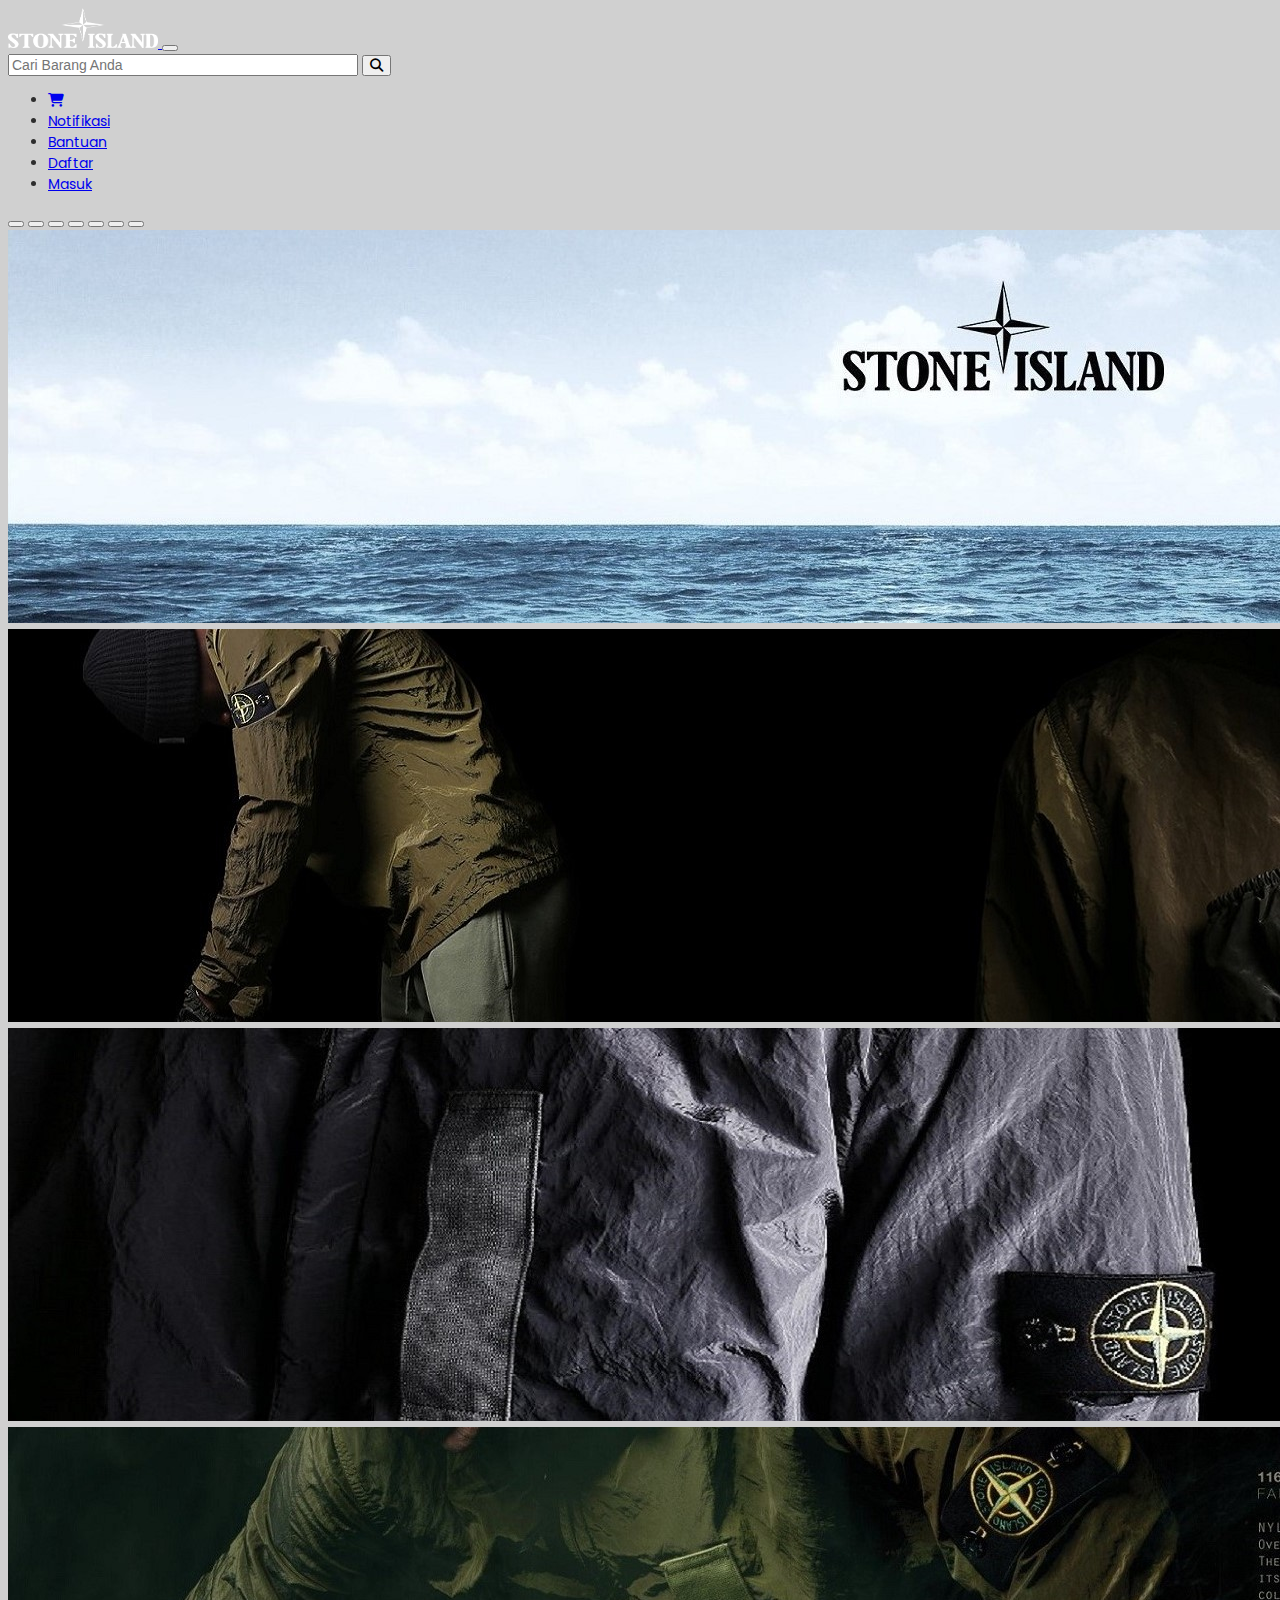
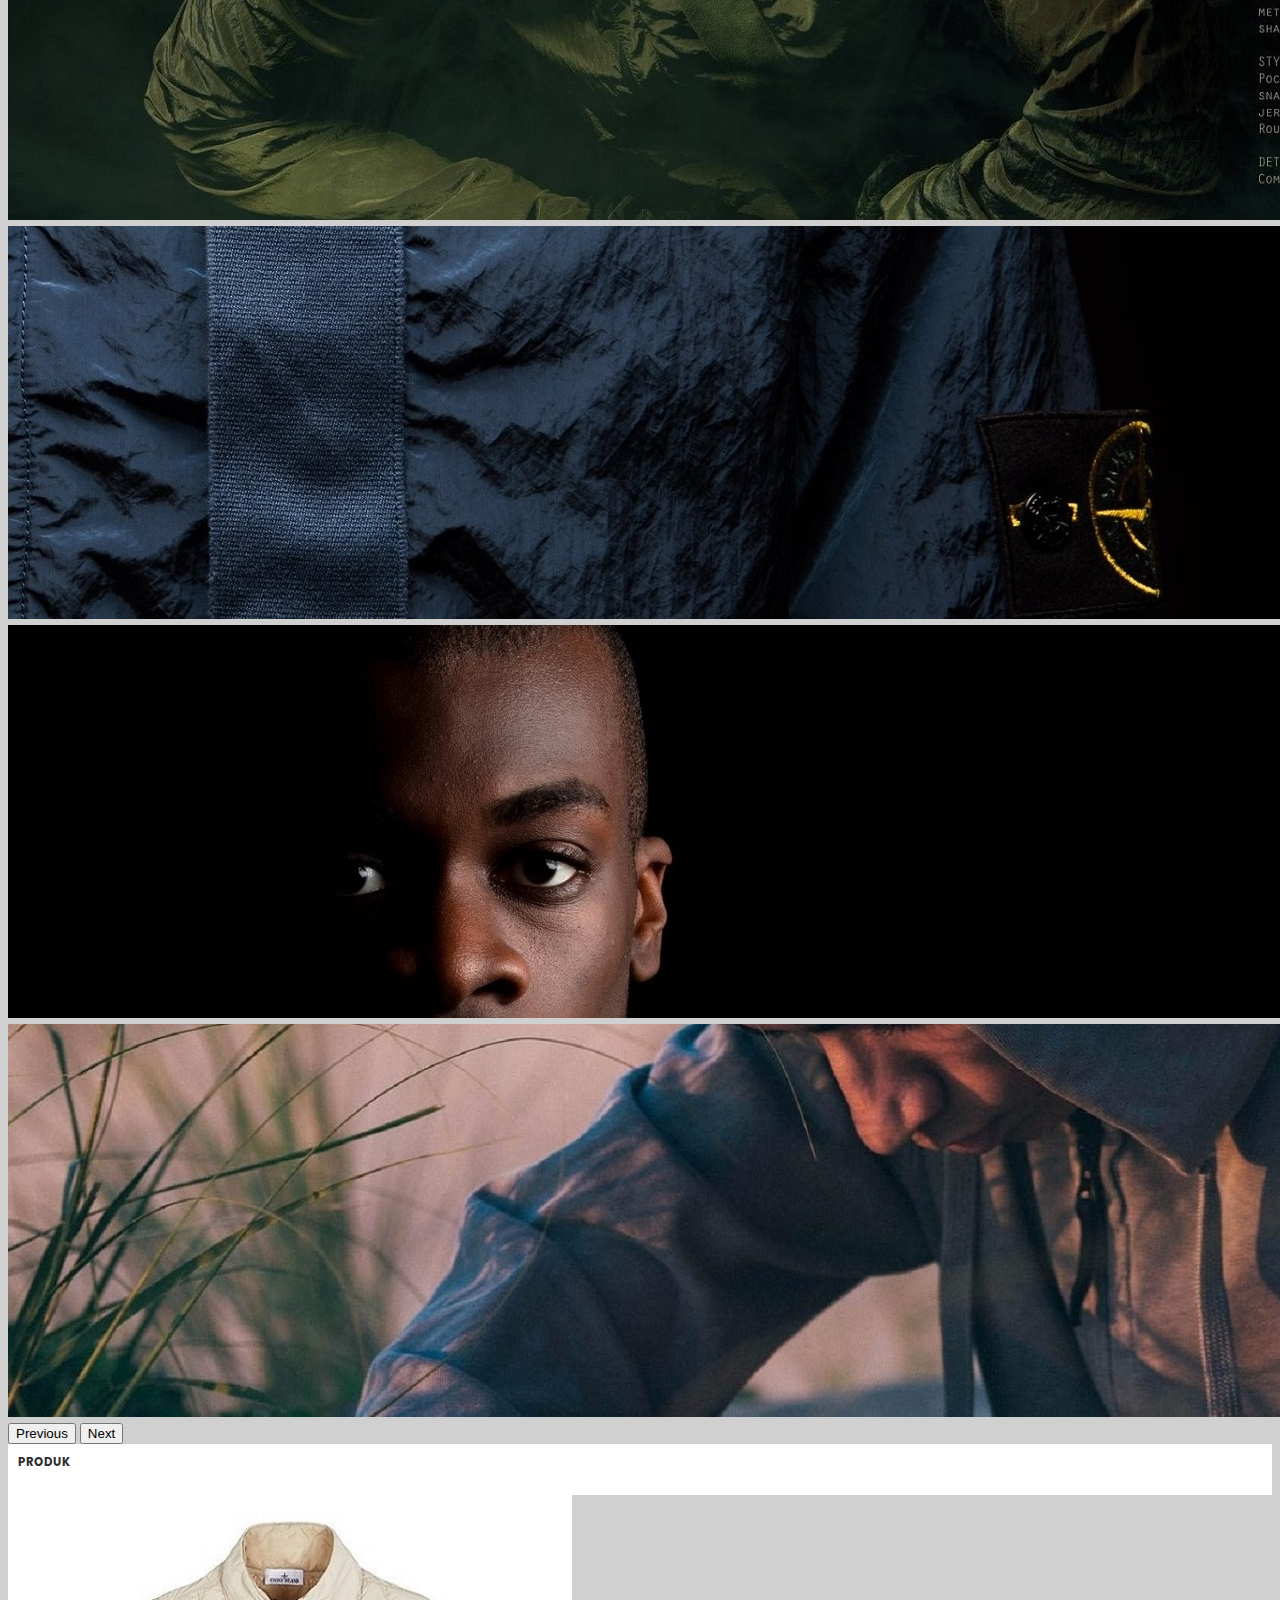
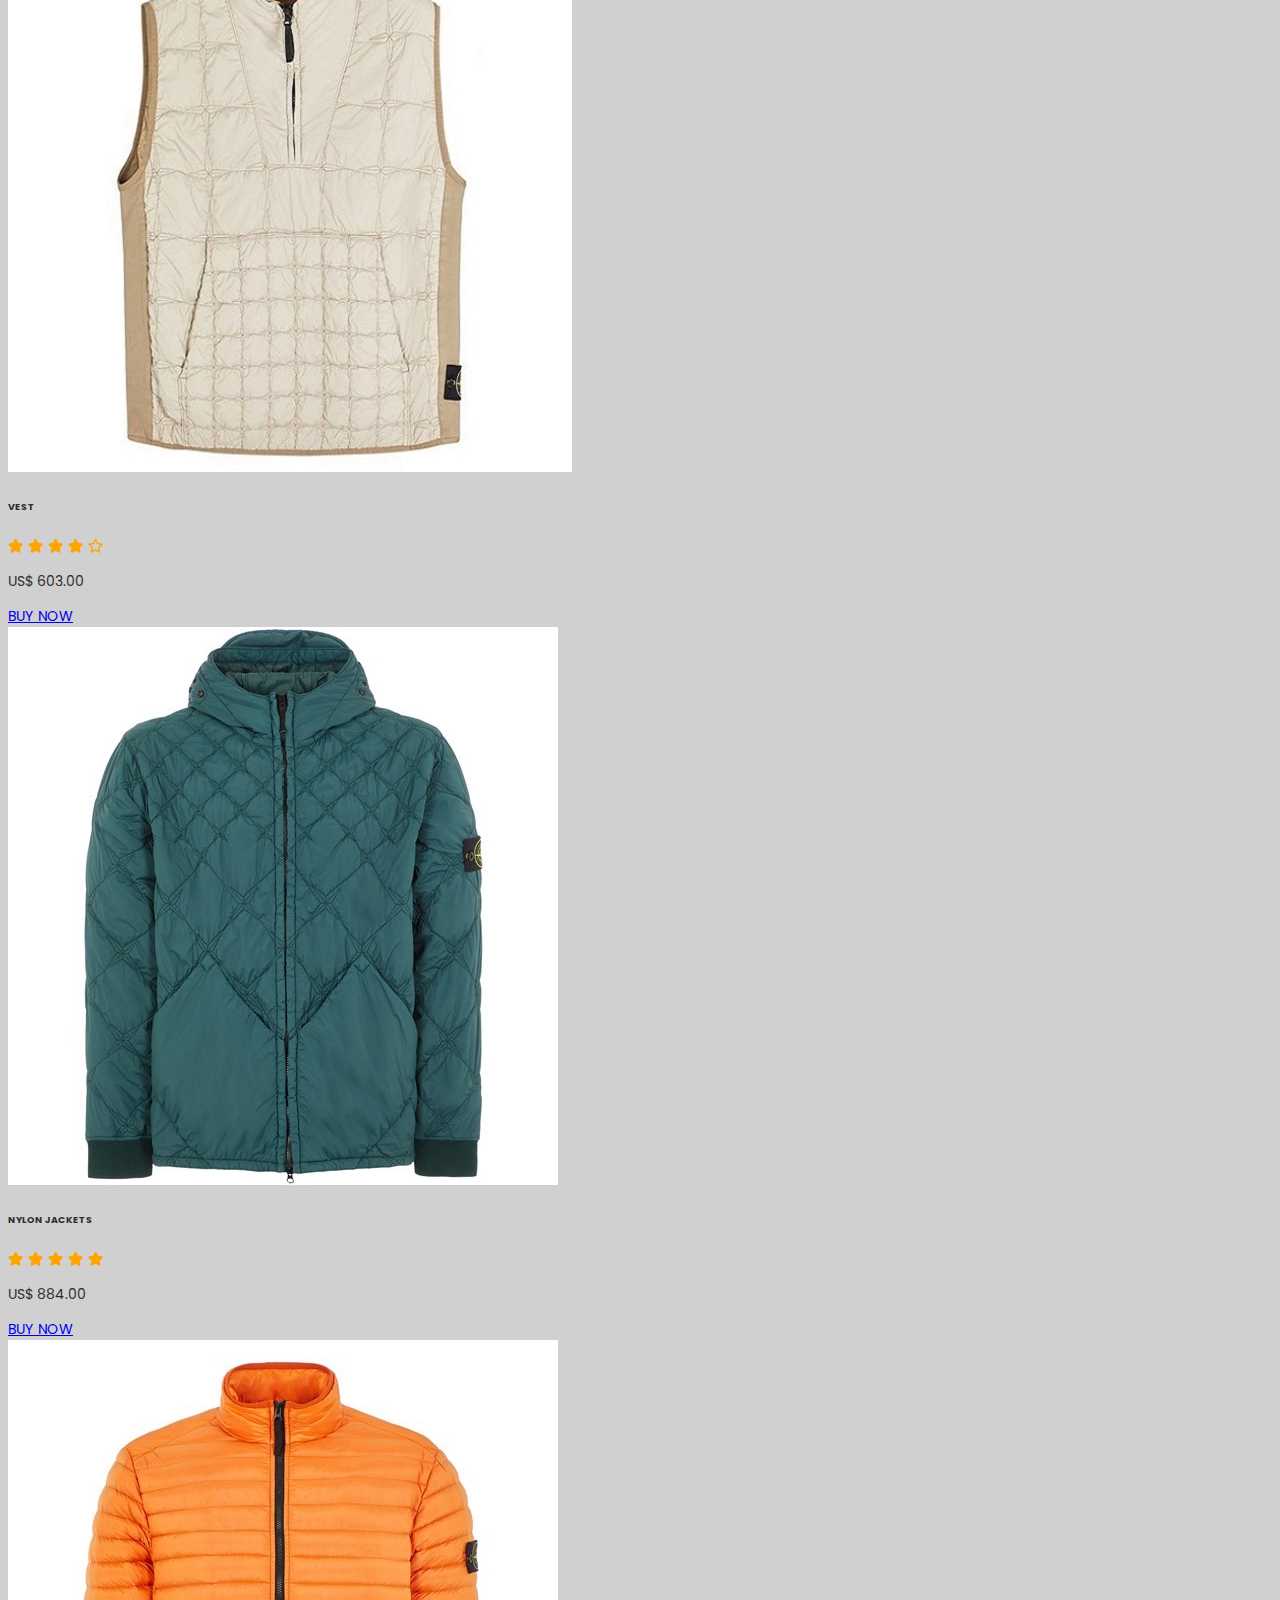
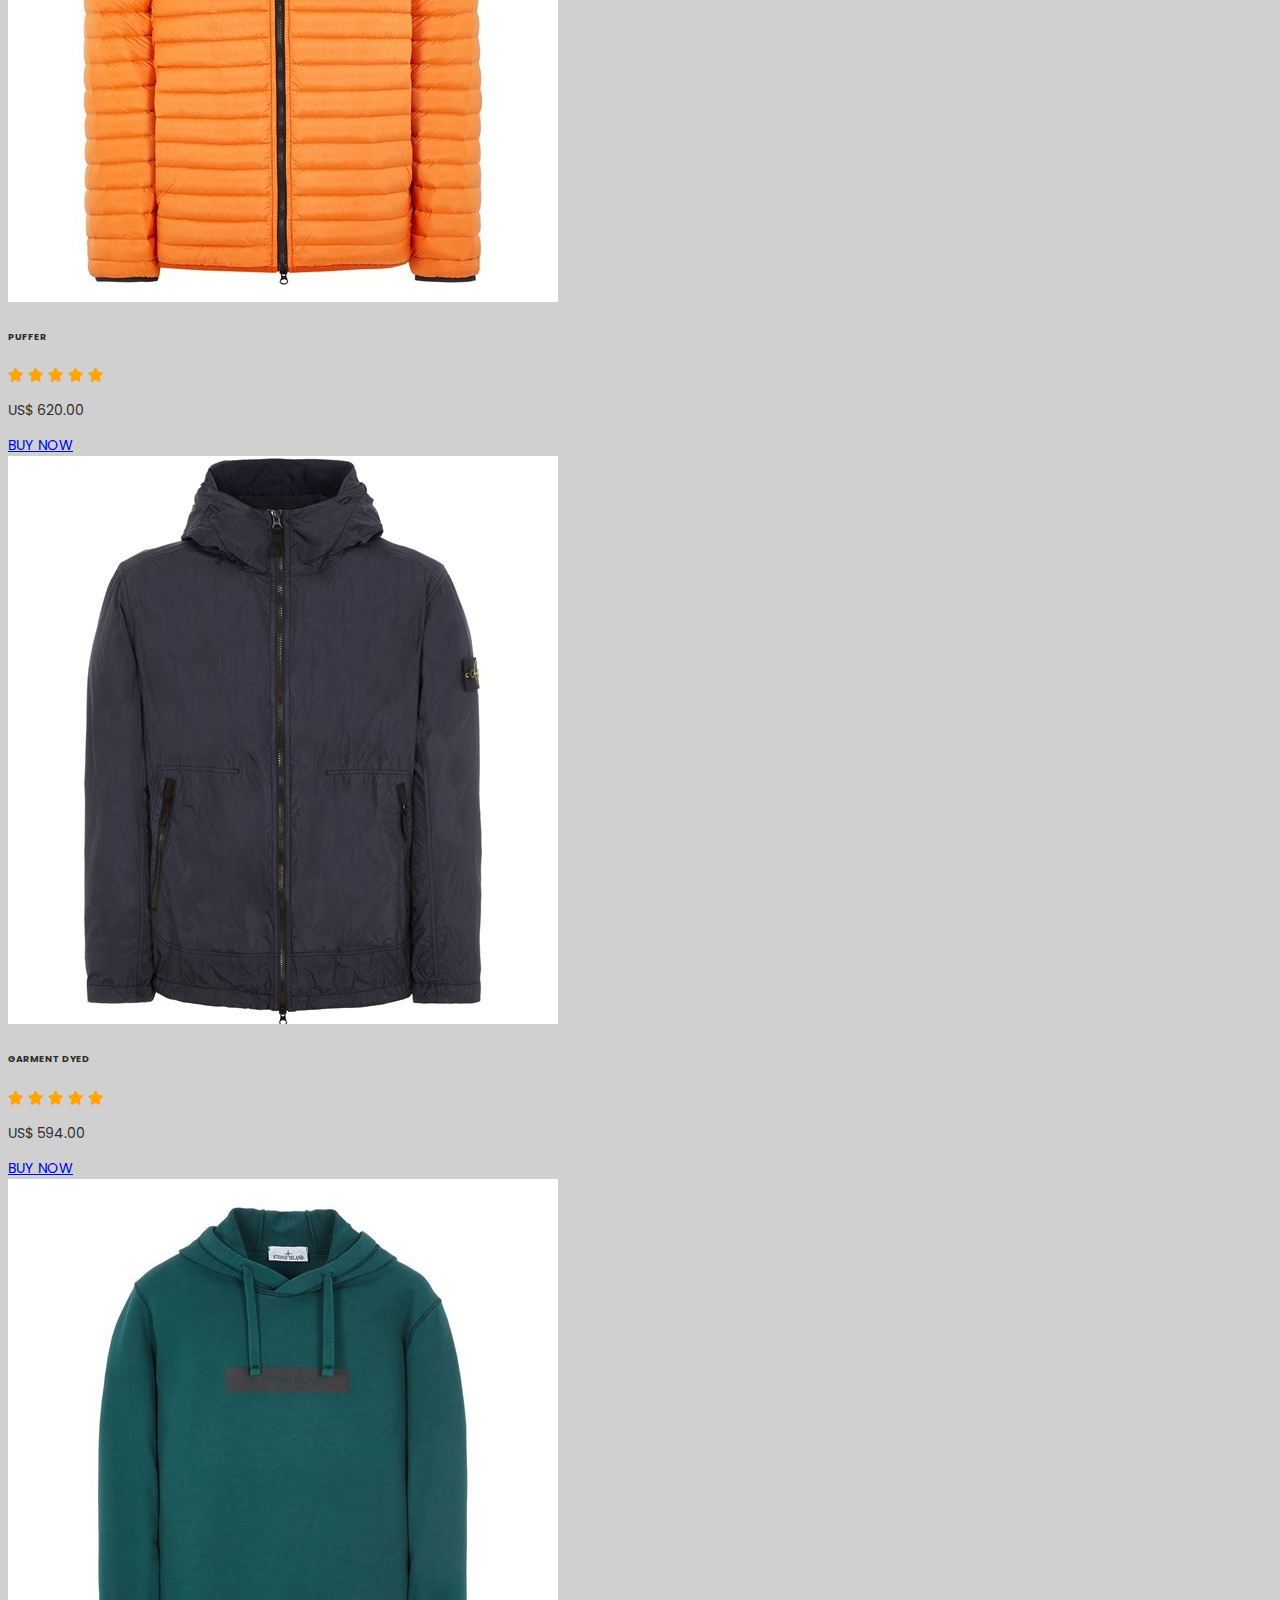
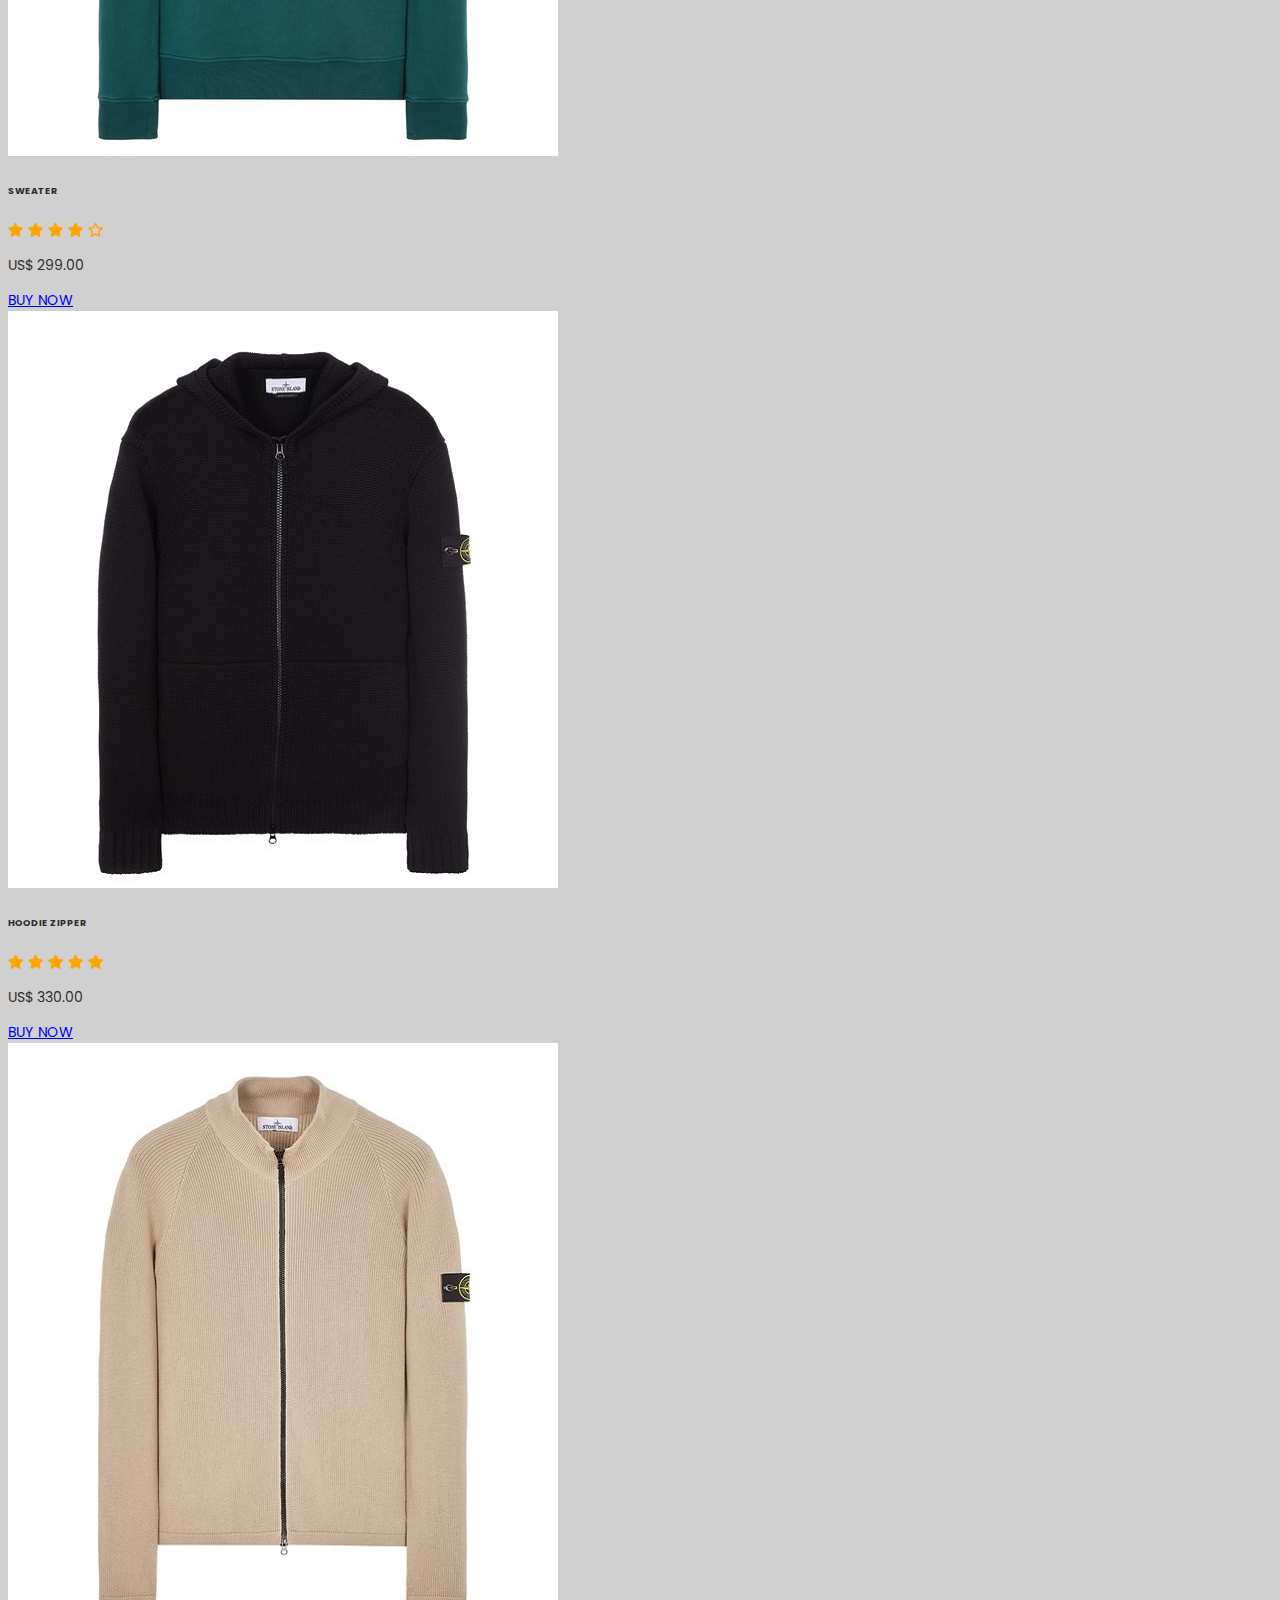
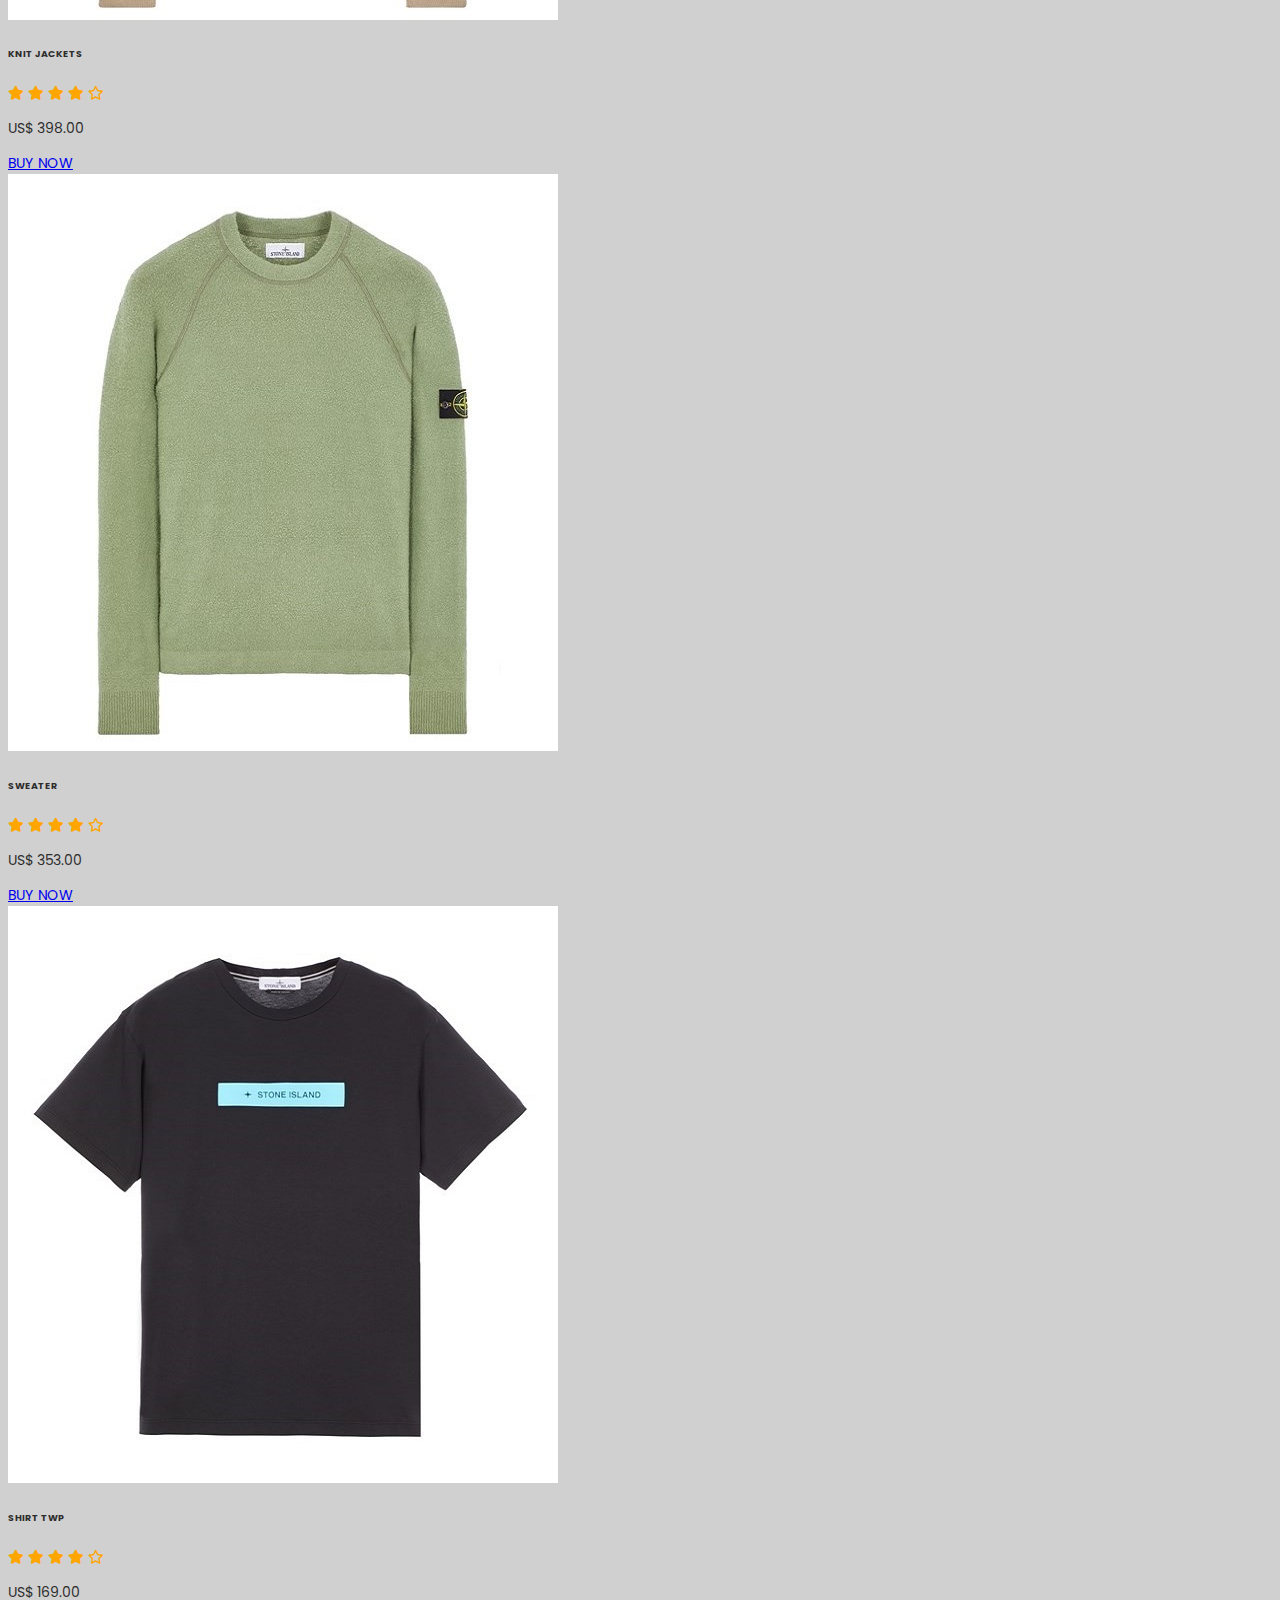
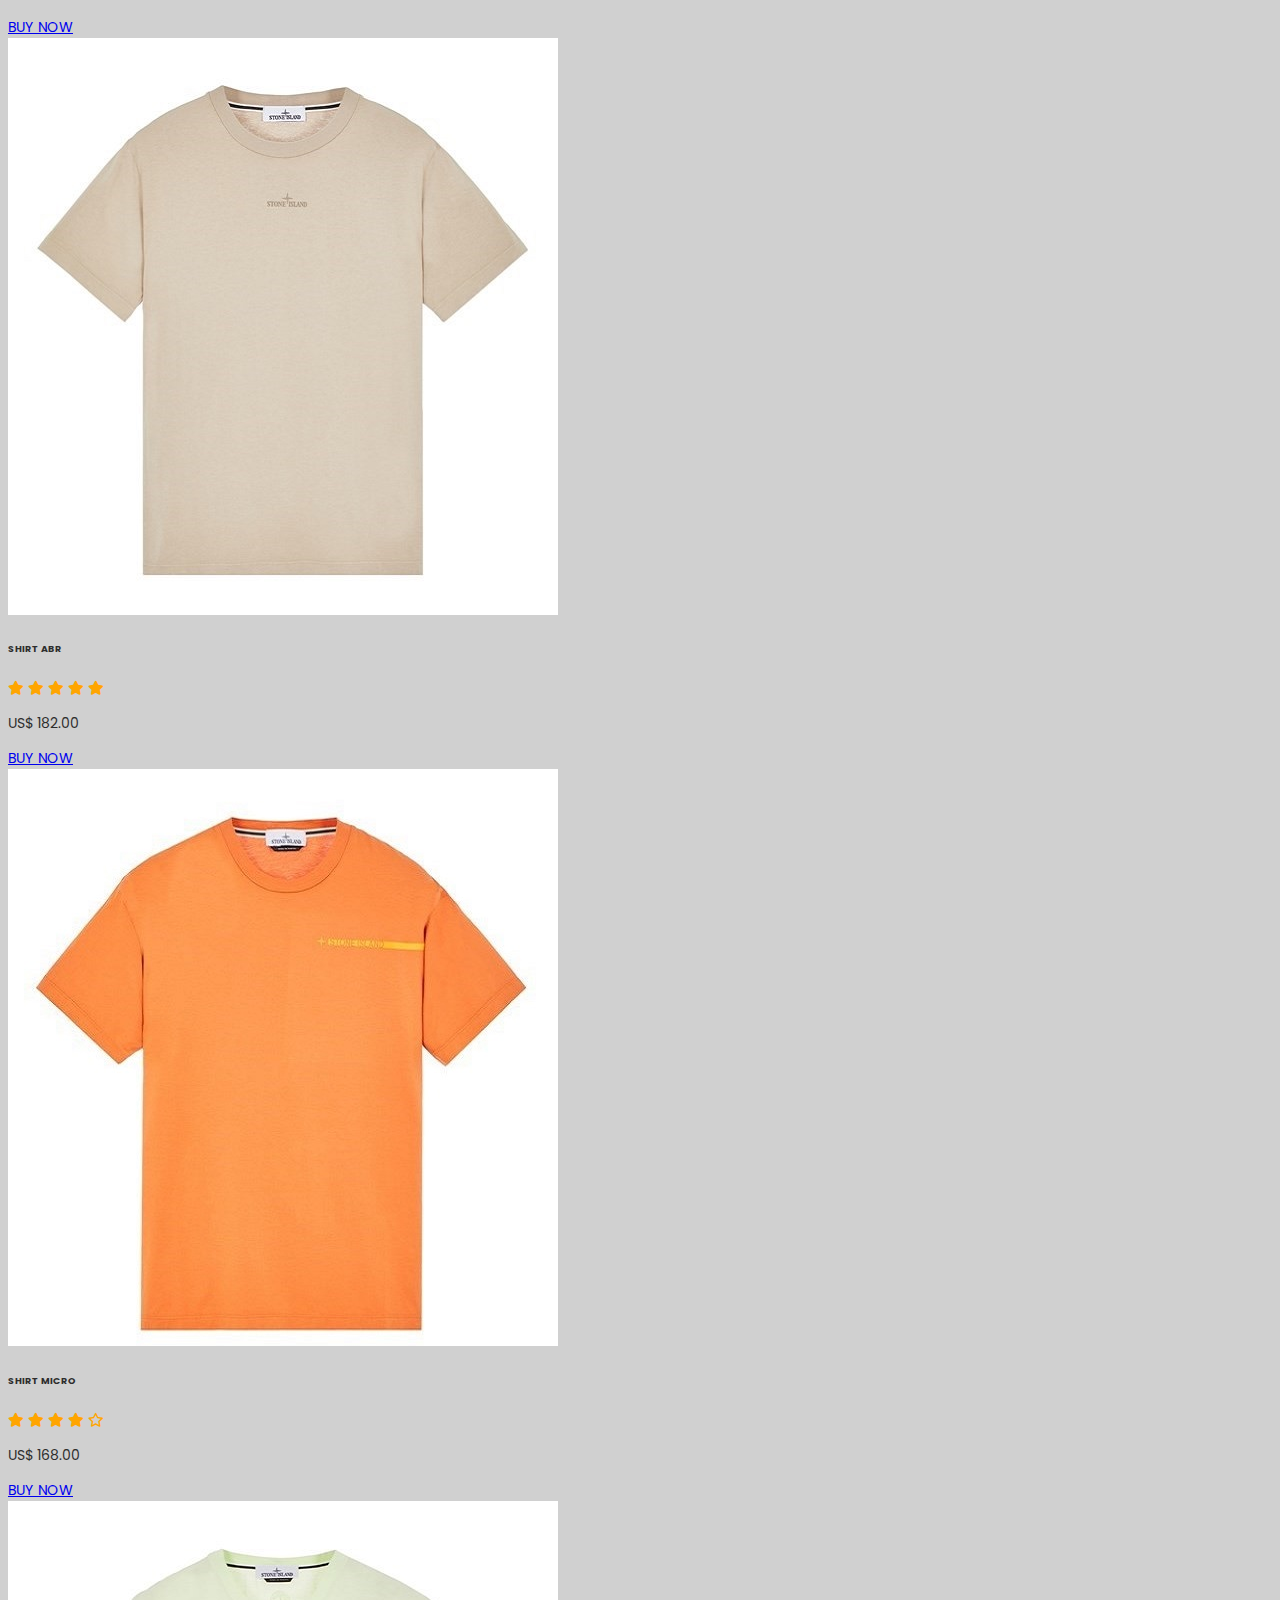
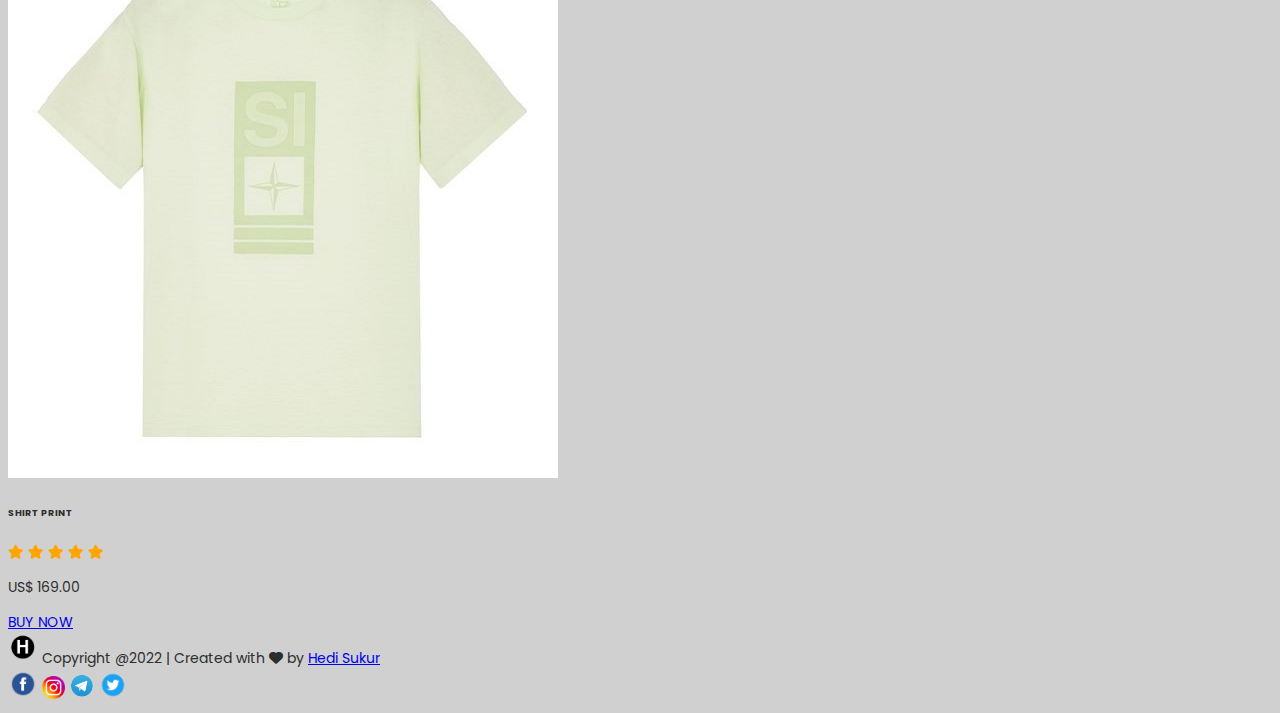
<file: index.html>
<!doctype html>
<html lang="en">

<head>
    <meta charset="utf-8">
    <meta name="viewport" content="width=device-width, initial-scale=1">
    <title>Stone Island</title>
    <link href="https://cdn.jsdelivr.net/npm/bootstrap@5.2.3/dist/css/bootstrap.min.css" rel="stylesheet"
        integrity="sha384-rbsA2VBKQhggwzxH7pPCaAqO46MgnOM80zW1RWuH61DGLwZJEdK2Kadq2F9CUG65" crossorigin="anonymous">
    <link rel="stylesheet" href="./css/stylee.css">
    <link rel="stylesheet" href="../fontawesome/css/all.min.css">
</head>

<body>
    <!-- Awal Navbar -->
    <nav class="navbar navbar-expand-lg navbar-dark bg-dark">
        <div class="container">
            <a class="navbar-brand" href="#">
                <img src="img/logo4.png" alt="Bootstrap" width="150" height="40">
            </a>
            <button class="navbar-toggler" type="button" data-bs-toggle="collapse" data-bs-target="#navbarNav"
                aria-controls="navbarNav" aria-expanded="false" aria-label="Toggle navigation">
                <span class="navbar-toggler-icon"></span>
            </button>
            <div class="collapse navbar-collapse" id="navbarNav">
                <form class="d-flex ms-auto my-4 my-lg-0" role="search">
                    <input class="form-control me-2" type="search" placeholder="Cari Barang Anda" aria-label="Search">
                    <button class="btn btn-light" type="submit"><i class="fa-solid fa-magnifying-glass"></i></button>
                </form>
                <ul class="navbar-nav ms-auto">
                    <li class="nav-item">
                        <a class="nav-link active" aria-current="page" href="#"><i
                                class="fa-solid fa-cart-shopping"></i></a>
                    </li>
                    <li class="nav-item">
                        <a class="nav-link" href="#">Notifikasi</a>
                    </li>
                    <li class="nav-item">
                        <a class="nav-link" href="#">Bantuan</a>
                    </li>
                    <li class="nav-item">
                        <a class="nav-link" href="register.html">Daftar</a>
                    </li>
                    <li class="nav-item">
                        <a class="nav-link" href="form.html">Masuk</a>
                    </li>
                </ul>
            </div>
        </div>
    </nav>
    <!-- Akhir Navbar -->

    <!-- Awal Carosoul -->
    <div class="container">
        <div id="carouselExampleIndicators" class="carousel slide mt-3" data-bs-ride="true">
            <div class="carousel-indicators">
                <button type="button" data-bs-target="#carouselExampleIndicators" data-bs-slide-to="0" class="active"
                    aria-current="true" aria-label="Slide 1"></button>
                <button type="button" data-bs-target="#carouselExampleIndicators" data-bs-slide-to="1"
                    aria-label="Slide 2"></button>
                <button type="button" data-bs-target="#carouselExampleIndicators" data-bs-slide-to="2"
                    aria-label="Slide 3"></button>
                <button type="button" data-bs-target="#carouselExampleIndicators" data-bs-slide-to="3"
                    aria-label="Slide 4"></button>
                <button type="button" data-bs-target="#carouselExampleIndicators" data-bs-slide-to="4"
                    aria-label="Slide 5"></button>
                <button type="button" data-bs-target="#carouselExampleIndicators" data-bs-slide-to="5"
                    aria-label="Slide 6"></button>
                <button type="button" data-bs-target="#carouselExampleIndicators" data-bs-slide-to="6"
                    aria-label="Slide 7"></button>
            </div>
            <div class="carousel-inner">
                <div class="carousel-item active">
                    <img src="img/Carosoul/img1.jpg" class="d-block img-fluid" alt="Gambar 1">
                </div>
                <div class="carousel-item">
                    <img src="img/Carosoul/img2.jpg" class="d-block img-fluid" alt="Gambar 2">
                </div>
                <div class="carousel-item">
                    <img src="img/Carosoul/img3.jpg" class="d-block img-fluid" alt="Gambar 3">
                </div>
                <div class="carousel-item">
                    <img src="img/Carosoul/img4.jpg" class="d-block img-fluid" alt="Gambar 4">
                </div>
                <div class="carousel-item">
                    <img src="img/Carosoul/img5.jpg" class="d-block img-fluid" alt="Gambar 5">
                </div>
                <div class="carousel-item">
                    <img src="img/Carosoul/img6.jpg" class="d-block img-fluid" alt="Gambar 6">
                </div>
                <div class="carousel-item">
                    <img src="img/Carosoul/img7.jpg" class="d-block img-fluid" alt="Gambar 7">
                </div>
            </div>
            <button class="carousel-control-prev" type="button" data-bs-target="#carouselExampleIndicators"
                data-bs-slide="prev">
                <span class="carousel-control-prev-icon" aria-hidden="true"></span>
                <span class="visually-hidden">Previous</span>
            </button>
            <button class="carousel-control-next" type="button" data-bs-target="#carouselExampleIndicators"
                data-bs-slide="next">
                <span class="carousel-control-next-icon" aria-hidden="true"></span>
                <span class="visually-hidden">Next</span>
            </button>
        </div>
    </div>
    <!-- Akhir Carosoul -->

    <!-- Awal Produk -->
    <div class="container mt-3">
        <div class="judul-produk" style="background-color: #fff; padding: 5px 10px;">
            <h5 class="text-center" style="margin-top: 5px;">PRODUK</h5>
        </div>
        <div class="row">
            <div class="col-lg-2 col-md-2 col-sm-4 col-6 mt-2">
                <div class="card text-center">
                    <img src="img/Jacket/jacket1.jpg" class="card-img-top" alt="...">
                    <div class="card-body">
                        <h6 class="card-title">VEST</h6>
                        <div class="icon-bintang" style=" color: orange">
                            <i class="fa-solid fa-star"></i>
                            <i class="fa-solid fa-star"></i>
                            <i class="fa-solid fa-star"></i>
                            <i class="fa-solid fa-star"></i>
                            <i class="fa-regular fa-star"></i>
                        </div>
                        <p class="card-text mt-2">US$ 603.00</p>
                        <a href="#" class="btn btn-dark d-grid">BUY NOW</a>
                    </div>
                </div>
            </div>

            <div class="col-lg-2 col-md-2 col-sm-4 col-6 mt-2">
                <div class="card text-center">
                    <img src="img/Jacket/jacket2.jpg" class="card-img-top" alt="...">
                    <div class="card-body">
                        <h6 class="card-title">NYLON JACKETS</h6>
                        <div class="icon-bintang" style=" color: orange">
                            <i class="fa-solid fa-star"></i>
                            <i class="fa-solid fa-star"></i>
                            <i class="fa-solid fa-star"></i>
                            <i class="fa-solid fa-star"></i>
                            <i class="fa-solid fa-star"></i>
                        </div>
                        <p class="card-text mt-2">US$ 884.00</p>
                        <a href="#" class="btn btn-dark d-grid">BUY NOW</a>
                    </div>
                </div>
            </div>

            <div class="col-lg-2 col-md-2 col-sm-4 col-6 mt-2">
                <div class="card text-center">
                    <img src="img/Jacket/jacket3.jpg" class="card-img-top" alt="...">
                    <div class="card-body">
                        <h6 class="card-title">PUFFER</h6>
                        <div class="icon-bintang" style=" color: orange">
                            <i class="fa-solid fa-star"></i>
                            <i class="fa-solid fa-star"></i>
                            <i class="fa-solid fa-star"></i>
                            <i class="fa-solid fa-star"></i>
                            <i class="fa-solid fa-star"></i>
                        </div>
                        <p class="card-text mt-2">US$ 620.00</p>
                        <a href="#" class="btn btn-dark d-grid">BUY NOW</a>
                    </div>
                </div>
            </div>

            <div class="col-lg-2 col-md-2 col-sm-4 col-6 mt-2">
                <div class="card text-center">
                    <img src="img/Jacket/jacket4.jpg" class="card-img-top" alt="...">
                    <div class="card-body">
                        <h6 class="card-title">GARMENT DYED</h6>
                        <div class="icon-bintang" style=" color: orange">
                            <i class="fa-solid fa-star"></i>
                            <i class="fa-solid fa-star"></i>
                            <i class="fa-solid fa-star"></i>
                            <i class="fa-solid fa-star"></i>
                            <i class="fa-solid fa-star"></i>
                        </div>
                        <p class="card-text mt-2">US$ 594.00</p>
                        <a href="#" class="btn btn-dark d-grid">BUY NOW</a>
                    </div>
                </div>
            </div>

            <div class="col-lg-2 col-md-2 col-sm-4 col-6 mt-2">
                <div class="card text-center">
                    <img src="img/Jacket 2/jckt1.jpg" class="card-img-top" alt="...">
                    <div class="card-body">
                        <h6 class="card-title">SWEATER</h6>
                        <div class="icon-bintang" style=" color: orange">
                            <i class="fa-solid fa-star"></i>
                            <i class="fa-solid fa-star"></i>
                            <i class="fa-solid fa-star"></i>
                            <i class="fa-solid fa-star"></i>
                            <i class="fa-regular fa-star"></i>
                        </div>
                        <p class="card-text mt-2">US$ 299.00</p>
                        <a href="#" class="btn btn-dark d-grid">BUY NOW</a>
                    </div>
                </div>
            </div>

            <div class="col-lg-2 col-md-2 col-sm-4 col-6 mt-2">
                <div class="card text-center">
                    <img src="img/Jacket 2/jckt2.jpg" class="card-img-top" alt="...">
                    <div class="card-body">
                        <h6 class="card-title">HOODIE ZIPPER</h6>
                        <div class="icon-bintang" style=" color: orange">
                            <i class="fa-solid fa-star"></i>
                            <i class="fa-solid fa-star"></i>
                            <i class="fa-solid fa-star"></i>
                            <i class="fa-solid fa-star"></i>
                            <i class="fa-solid fa-star"></i>
                        </div>
                        <p class="card-text mt-2">US$ 330.00</p>
                        <a href="#" class="btn btn-dark d-grid">BUY NOW</a>
                    </div>
                </div>
            </div>

            <div class="col-lg-2 col-md-2 col-sm-4 col-6 mt-2">
                <div class="card text-center">
                    <img src="img/Jacket 2/jckt3.jpg" class="card-img-top" alt="...">
                    <div class="card-body">
                        <h6 class="card-title">KNIT JACKETS</h6>
                        <div class="icon-bintang" style=" color: orange">
                            <i class="fa-solid fa-star"></i>
                            <i class="fa-solid fa-star"></i>
                            <i class="fa-solid fa-star"></i>
                            <i class="fa-solid fa-star"></i>
                            <i class="fa-regular fa-star"></i>
                        </div>
                        <p class="card-text mt-2">US$ 398.00</p>
                        <a href="#" class="btn btn-dark d-grid">BUY NOW</a>
                    </div>
                </div>
            </div>

            <div class="col-lg-2 col-md-2 col-sm-4 col-6 mt-2">
                <div class="card text-center">
                    <img src="img/Jacket 2/jckt4.jpg" class="card-img-top" alt="...">
                    <div class="card-body">
                        <h6 class="card-title">SWEATER</h6>
                        <div class="icon-bintang" style=" color: orange">
                            <i class="fa-solid fa-star"></i>
                            <i class="fa-solid fa-star"></i>
                            <i class="fa-solid fa-star"></i>
                            <i class="fa-solid fa-star"></i>
                            <i class="fa-regular fa-star"></i>
                        </div>
                        <p class="card-text mt-2">US$ 353.00</p>
                        <a href="#" class="btn btn-dark d-grid">BUY NOW</a>
                    </div>
                </div>
            </div>

            <div class="col-lg-2 col-md-2 col-sm-4 col-6 mt-2">
                <div class="card text-center">
                    <img src="img/Kaos/kaos1.jpg" class="card-img-top" alt="...">
                    <div class="card-body">
                        <h6 class="card-title">SHIRT TWP</h6>
                        <div class="icon-bintang" style=" color: orange">
                            <i class="fa-solid fa-star"></i>
                            <i class="fa-solid fa-star"></i>
                            <i class="fa-solid fa-star"></i>
                            <i class="fa-solid fa-star"></i>
                            <i class="fa-regular fa-star"></i>
                        </div>
                        <p class="card-text mt-2">US$ 169.00</p>
                        <a href="#" class="btn btn-dark d-grid">BUY NOW</a>
                    </div>
                </div>
            </div>

            <div class="col-lg-2 col-md-2 col-sm-4 col-6 mt-2">
                <div class="card text-center">
                    <img src="img/Kaos/kaos2.jpg" class="card-img-top" alt="...">
                    <div class="card-body">
                        <h6 class="card-title">SHIRT ABR</h6>
                        <div class="icon-bintang" style=" color: orange">
                            <i class="fa-solid fa-star"></i>
                            <i class="fa-solid fa-star"></i>
                            <i class="fa-solid fa-star"></i>
                            <i class="fa-solid fa-star"></i>
                            <i class="fa-solid fa-star"></i>
                        </div>
                        <p class="card-text mt-2">US$ 182.00</p>
                        <a href="#" class="btn btn-dark d-grid">BUY NOW</a>
                    </div>
                </div>
            </div>

            <div class="col-lg-2 col-md-2 col-sm-4 col-6 mt-2">
                <div class="card text-center">
                    <img src="img/Kaos/kaos3.jpg" class="card-img-top" alt="...">
                    <div class="card-body">
                        <h6 class="card-title">SHIRT MICRO</h6>
                        <div class="icon-bintang" style=" color: orange">
                            <i class="fa-solid fa-star"></i>
                            <i class="fa-solid fa-star"></i>
                            <i class="fa-solid fa-star"></i>
                            <i class="fa-solid fa-star"></i>
                            <i class="fa-regular fa-star"></i>
                        </div>
                        <p class="card-text mt-2">US$ 168.00</p>
                        <a href="#" class="btn btn-dark d-grid">BUY NOW</a>
                    </div>
                </div>
            </div>

            <div class="col-lg-2 col-md-2 col-sm-4 col-6 mt-2">
                <div class="card text-center">
                    <img src="img/Kaos/kaos4.jpg" class="card-img-top" alt="...">
                    <div class="card-body">
                        <h6 class="card-title">SHIRT PRINT</h6>
                        <div class="icon-bintang" style=" color: orange">
                            <i class="fa-solid fa-star"></i>
                            <i class="fa-solid fa-star"></i>
                            <i class="fa-solid fa-star"></i>
                            <i class="fa-solid fa-star"></i>
                            <i class="fa-solid fa-star"></i>
                        </div>
                        <p class="card-text mt-2">US$ 169.00</p>
                        <a href="#" class="btn btn-dark d-grid">BUY NOW</a>
                    </div>
                </div>
            </div>
        </div>
    </div>
    <!-- Akhir Produk -->

    <!-- Footer -->
    <footer class="bg-light p-5 mt-5">
        <div class="container">
            <div class="row mt-2">
                <div class="col-md-6 text-md-start text-center pt-2 pb-2">
                    <a href="#" style=" text-decoration: none;">
                        <img src="img/letterH.png" style="width: 30px;">
                    </a>
                    <span>Copyright @2022 | Created with <i class="fa-solid fa-heart text-danger"></i> by <a
                            href="https://wa.me/6289522326290" class="text-decoration-none text-dark fw-bold">Hedi
                            Sukur</a></span>
                </div>

                <div class="col-md-6 text-md-end text-center pt-2 pb-2">
                    <a href="https://web.facebook.com/cyber.zend/" style=" text-decoration: none;">
                        <img src="img/sosialMedia/facebook.png" class="ms-2" style="width: 30px;">
                    </a>
                    <a href="https://www.instagram.com/hedisukur__/" style=" text-decoration: none;">
                        <img src="img/sosialMedia/instagram.png" class="ms-2" style="width: 23px;">
                    </a>
                    <a href="https://web.telegram.org/k/#@hedisukur" style=" text-decoration: none;">
                        <img src="img/sosialMedia/telegram.png" class="ms-2" style="width: 26px;">
                    </a>
                    <a href="https://twitter.com/basrenggpds" style=" text-decoration: none;">
                        <img src="img/sosialMedia/twitter.png" class="ms-2" style="width: 28px;">
                    </a>
                </div>
            </div>
        </div>
    </footer>
    <!-- Akhir Footer -->

    <script src="https://cdn.jsdelivr.net/npm/bootstrap@5.2.3/dist/js/bootstrap.bundle.min.js"
        integrity="sha384-kenU1KFdBIe4zVF0s0G1M5b4hcpxyD9F7jL+jjXkk+Q2h455rYXK/7HAuoJl+0I4" crossorigin="anonymous">
    </script>
</body>

</html>
</file>
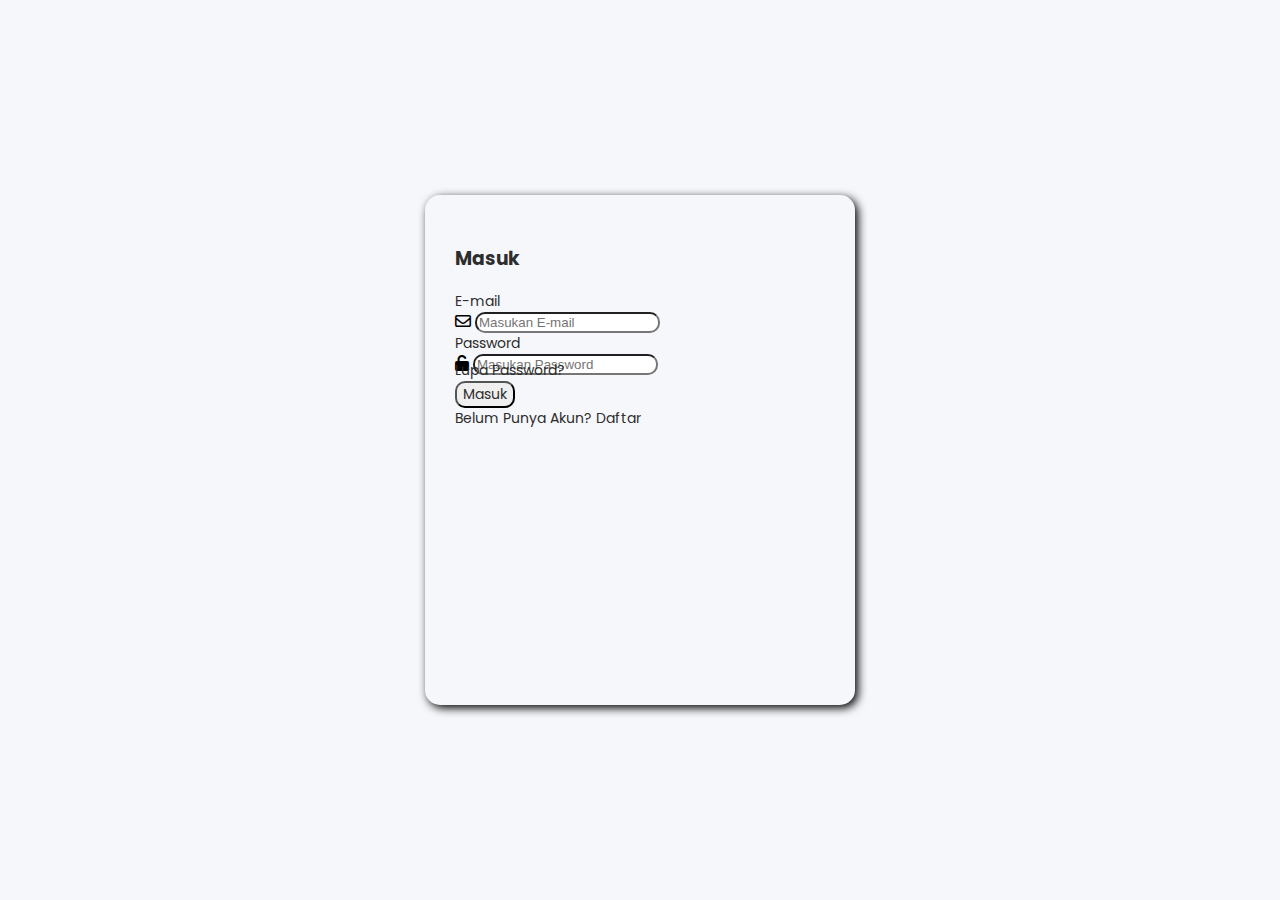
<file: form.html>
<!doctype html>
<html lang="en">

<head>
  <meta charset="utf-8">
  <meta name="viewport" content="width=device-width, initial-scale=1">
  <title>Stone Island</title>
  <link href="https://cdn.jsdelivr.net/npm/bootstrap@5.2.3/dist/css/bootstrap.min.css" rel="stylesheet"
    integrity="sha384-rbsA2VBKQhggwzxH7pPCaAqO46MgnOM80zW1RWuH61DGLwZJEdK2Kadq2F9CUG65" crossorigin="anonymous">
  <link rel="stylesheet" href="./css/form.css">
  <link rel="stylesheet" href="fontawesome/css/all.min.css">
</head>

<body>
  <div class="container">
    <form class="form-container">
      <h3 class="textJudul mb-5 mt-2">Masuk</h3>
      <div class="mb-3">
        <label for="exampleInputEmail1" class="form-label textForm">E-mail</label>
        <div class="input-group mb-3">
          <span class="input-group-text" id="basic-addon1"><i class="fa-regular fa-envelope"></i></span>
          <input type="email" class="form-control" id="exampleInputEmail1" aria-describedby="emailHelp"
            placeholder="Masukan E-mail">
        </div>
      </div>
      <div class="mb-3">
        <label for="exampleInputPassword1" class="form-label textForm">Password</label>
        <div class="input-group mb-3">
          <span class="input-group-text" id="basic-addon1"><i class="fa-solid fa-unlock"></i></span>
          <input type="password" class="form-control" id="exampleInputPassword1" placeholder="Masukan Password">
        </div>
      </div>
      <div style="margin-top: -15px;" class="text-end">
        <a href="#" class="textForm text-hover">Lupa Password?</a>
      </div>
      <div class="d-grid mt-5">
        <button type="submit" class="btn btn-outline-primary textForm">Masuk</button>
      </div>
      <div class="mt-1">
        <span class="textForm">Belum Punya Akun? <a href="register.html" class="textForm text-hover">Daftar</a></span>
      </div>
    </form>
  </div>

  <script src="https://cdn.jsdelivr.net/npm/bootstrap@5.2.3/dist/js/bootstrap.bundle.min.js"
    integrity="sha384-kenU1KFdBIe4zVF0s0G1M5b4hcpxyD9F7jL+jjXkk+Q2h455rYXK/7HAuoJl+0I4" crossorigin="anonymous">
  </script>
</body>

</html>
</file>
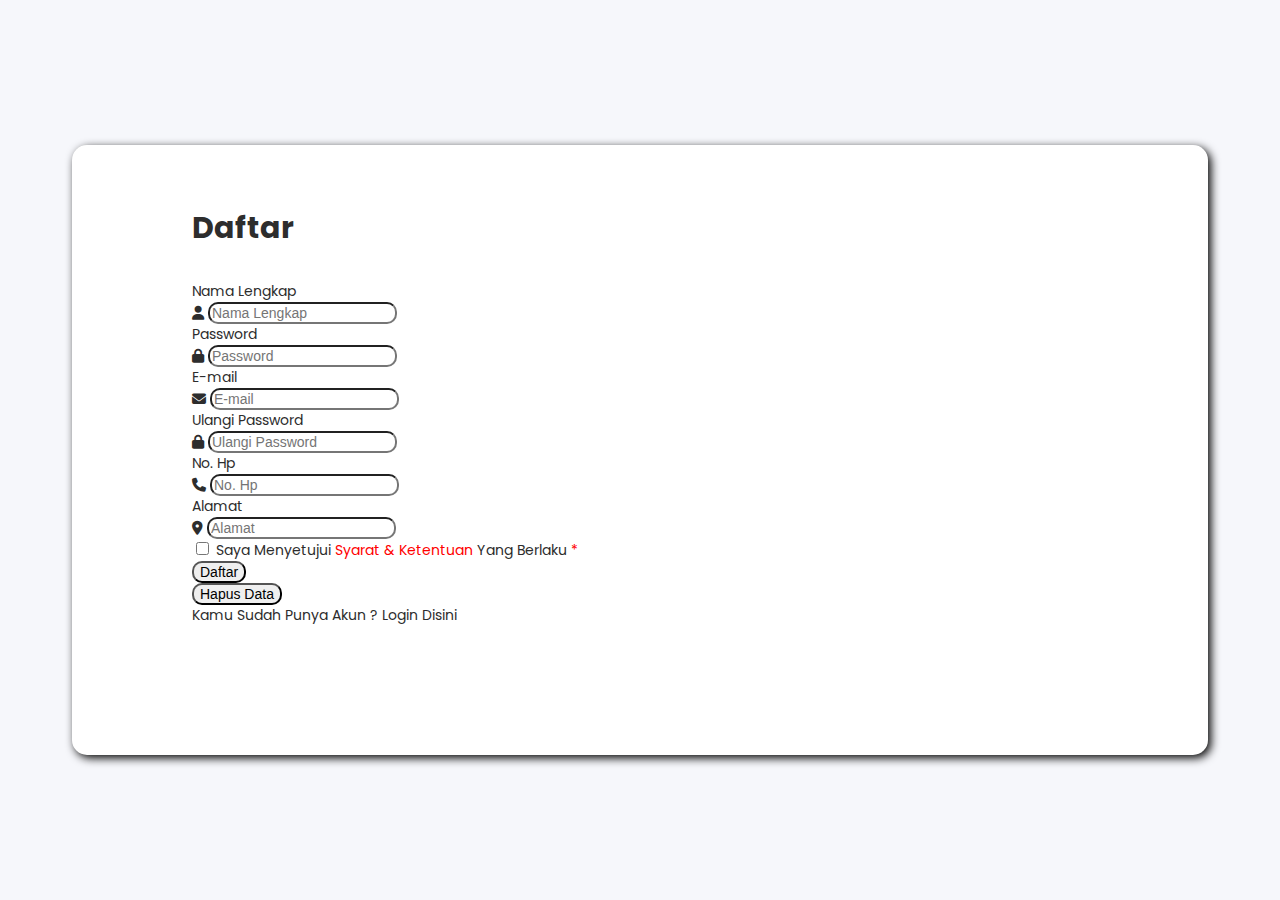
<file: register.html>
<!doctype html>
<html lang="en">

<head>
    <meta charset="utf-8">
    <meta name="viewport" content="width=device-width, initial-scale=1">
    <title>Stone Island</title>
    <link href="https://cdn.jsdelivr.net/npm/bootstrap@5.2.3/dist/css/bootstrap.min.css" rel="stylesheet"
        integrity="sha384-rbsA2VBKQhggwzxH7pPCaAqO46MgnOM80zW1RWuH61DGLwZJEdK2Kadq2F9CUG65" crossorigin="anonymous">
    <link rel="stylesheet" href="./css/register.css">
    <link rel="stylesheet" href="fontawesome/css/all.min.css">
</head>

<body>
    <div class="container">
        <form class="form-container">
            <h3 class="text-judul">Daftar</h3>
            <div class="row mt-5">
                <div class="col-md-7">
                    <div class="mb-3">
                        <label for="exampleInputEmail1" class="form-label">Nama Lengkap</label>
                        <div class="input-group mb-3">
                            <span class="input-group-text" id="basic-addon1"><i class="fa-solid fa-user"></i></span>
                            <input type="text" class="form-control" id="exampleInputEmail1" aria-describedby="emailHelp"
                                placeholder="Nama Lengkap">
                        </div>
                    </div>
                </div>
                <div class="col-md-5">
                    <div class="mb-3">
                        <label for="exampleInputEmail1" class="form-label">Password</label>
                        <div class="input-group mb-3">
                            <span class="input-group-text" id="basic-addon1"><i class="fa-solid fa-lock"></i></span>
                            <input type="password" class="form-control" id="exampleInputEmail1"
                                aria-describedby="emailHelp" placeholder="Password">
                        </div>
                    </div>
                </div>
            </div>

            <div class="row">
                <div class="col-md-7">
                    <div class="mb-4">
                        <label for="exampleInputEmail1" class="form-label">E-mail</label>
                        <div class="input-group mb-3">
                            <span class="input-group-text" id="basic-addon1"><i class="fa-solid fa-envelope"></i></span>
                            <input type="text" class="form-control" id="exampleInputEmail1" aria-describedby="emailHelp"
                                placeholder="E-mail">
                        </div>
                    </div>
                </div>
                <div class="col-md-5">
                    <div class="mb-4">
                        <label for="exampleInputEmail1" class="form-label">Ulangi Password</label>
                        <div class="input-group mb-3">
                            <span class="input-group-text" id="basic-addon1"><i class="fa-solid fa-lock"></i></span>
                            <input type="password" class="form-control" id="exampleInputEmail1"
                                aria-describedby="emailHelp" placeholder="Ulangi Password">
                        </div>
                    </div>
                </div>
            </div>

            <div class="row">
                <div class="col-md-4">
                    <div class="mb-4">
                        <label for="exampleInputEmail1" class="form-label">No. Hp</label>
                        <div class="input-group mb-3">
                            <span class="input-group-text" id="basic-addon1"><i class="fa-solid fa-phone"></i></span>
                            <input type="text" class="form-control" id="exampleInputEmail1" aria-describedby="emailHelp"
                                placeholder="No. Hp">
                        </div>
                    </div>
                </div>
                <div class="col-md-8">
                    <div class="mb-4">
                        <label for="exampleInputEmail1" class="form-label">Alamat</label>
                        <div class="input-group mb-3">
                            <span class="input-group-text" id="basic-addon1"><i
                                    class="fa-solid fa-location-dot"></i></span>
                            <input type="email" class="form-control" id="exampleInputEmail1"
                                aria-describedby="emailHelp" placeholder="Alamat">
                        </div>
                    </div>
                </div>
            </div>

            <div class="form-check">
                <input type="checkbox" class="form-check-input" id="exampleCheck1">
                <label class="form-check-label" for="exampleCheck1">Saya Menyetujui <span class="text-merah">Syarat &
                        Ketentuan</span> Yang Berlaku <span class="text-merah">*</span></label>
            </div>

            <div class="mt-5">
                <div class="row">
                    <div class="col-md-6 d-grid">
                        <button type="submit" class="btn btn-outline-primary">Daftar</button>
                    </div>
                    <div class="col-md-6 d-grid">
                        <button type="reset" class="btn btn-outline-danger">Hapus Data</button>
                    </div>
                </div>
            </div>

            <div class="mt-3">
                <label>Kamu Sudah Punya Akun ? <a href="form.html" class="text-link">Login Disini</a></label>
            </div>

        </form>
    </div>
    <script src="https://cdn.jsdelivr.net/npm/bootstrap@5.2.3/dist/js/bootstrap.bundle.min.js"
        integrity="sha384-kenU1KFdBIe4zVF0s0G1M5b4hcpxyD9F7jL+jjXkk+Q2h455rYXK/7HAuoJl+0I4" crossorigin="anonymous">
    </script>
</body>

</html>
</file>
<file: css/stylee.css>
@import url('https://fonts.googleapis.com/css2?family=Poppins:ital,wght@0,100;0,200;0,300;0,400;0,500;0,600;0,700;0,800;0,900;1,100;1,200;1,300;1,400;1,500;1,600;1,700;1,800;1,900&display=swap');

/* stylee kategori */
body {
    background-color: #d0d0d0;
    font-family: 'Poppins', sans-serif;
    color: #2D2D2D;
    font-size: 14px;
}

.form-control {
    font-size: 14px;
}

@media screen and (min-width:994px) {
.form-control {
    width: 350px;
}
}

@media screen and (max-width:994px) {
.navbar-nav {
    text-align: center;
}
}
/* stylee kategori */

/* style produk */
.card:hover {
    border: 1px solid #2D2D2D;
}
/* style produk */
</file>
<file: css/form.css>
@import url('https://fonts.googleapis.com/css2?family=Poppins:ital,wght@0,100;0,200;0,300;0,400;0,500;0,600;0,700;0,800;0,900;1,100;1,200;1,300;1,400;1,500;1,600;1,700;1,800;1,900&display=swap');

body {
    background-color: #f6f7fb;
}

.form-container {
    position: absolute;
    top: 50%;
    left: 50%;
    width: 370px;
    height: 450px;
    transform: translate(-50%, -50%);
    border-radius: 15px;
    box-shadow: 3px 3px 10px 0px #000;
    padding: 30px;
}

.textJudul {
    font-family: 'Poppins', sans-serif;
    color: #2D2D2D;
}

.textForm {
    font-family: 'Poppins', sans-serif;
    font-size: 14px; 
    color: #2D2D2D;
}

.text-hover {
    text-decoration: none;
}

.text-hover:hover {
    text-decoration: none;
    color: #2D2D2D;
    font-weight: 600;
}

.btn {
    border-radius: 10px;
}

.form-control {
    border-radius: 10px
}

.input-group-text {
    border-radius: 10px;
}
</file>
<file: css/register.css>
@import url('https://fonts.googleapis.com/css2?family=Poppins:ital,wght@0,100;0,200;0,300;0,400;0,500;0,600;0,700;0,800;0,900;1,100;1,200;1,300;1,400;1,500;1,600;1,700;1,800;1,900&display=swap');

body {
    background-color: #f6f7fb;
    font-size: 14px;
    font-family: 'Poppins', sans-serif;
    color: #2d2d2d;
}

.form-container {
    position: absolute;
    top: 50%;
    left: 50%;
    transform: translate(-50%, -50%);
    padding: 30px 120px;
    box-shadow: 3px 3px 10px 0px #000;
    border-radius: 15px;
    width: 70vw;
    height: 550px;
    background-color: #ffff;
}

.text-judul {
    font-weight: bold;
    font-size: 30px;
}

.form-control, .input-group-text, .btn {
    font-size: 14px;
    border-radius: 10px;
}

.text-link {
    text-decoration: none;
    color: #2d2d2d;
}

.text-link:hover {
    text-decoration: none;
    color: #2d2d2d;
    font-weight: bold;
}

.text-merah {
    color: red;
}
</file>
